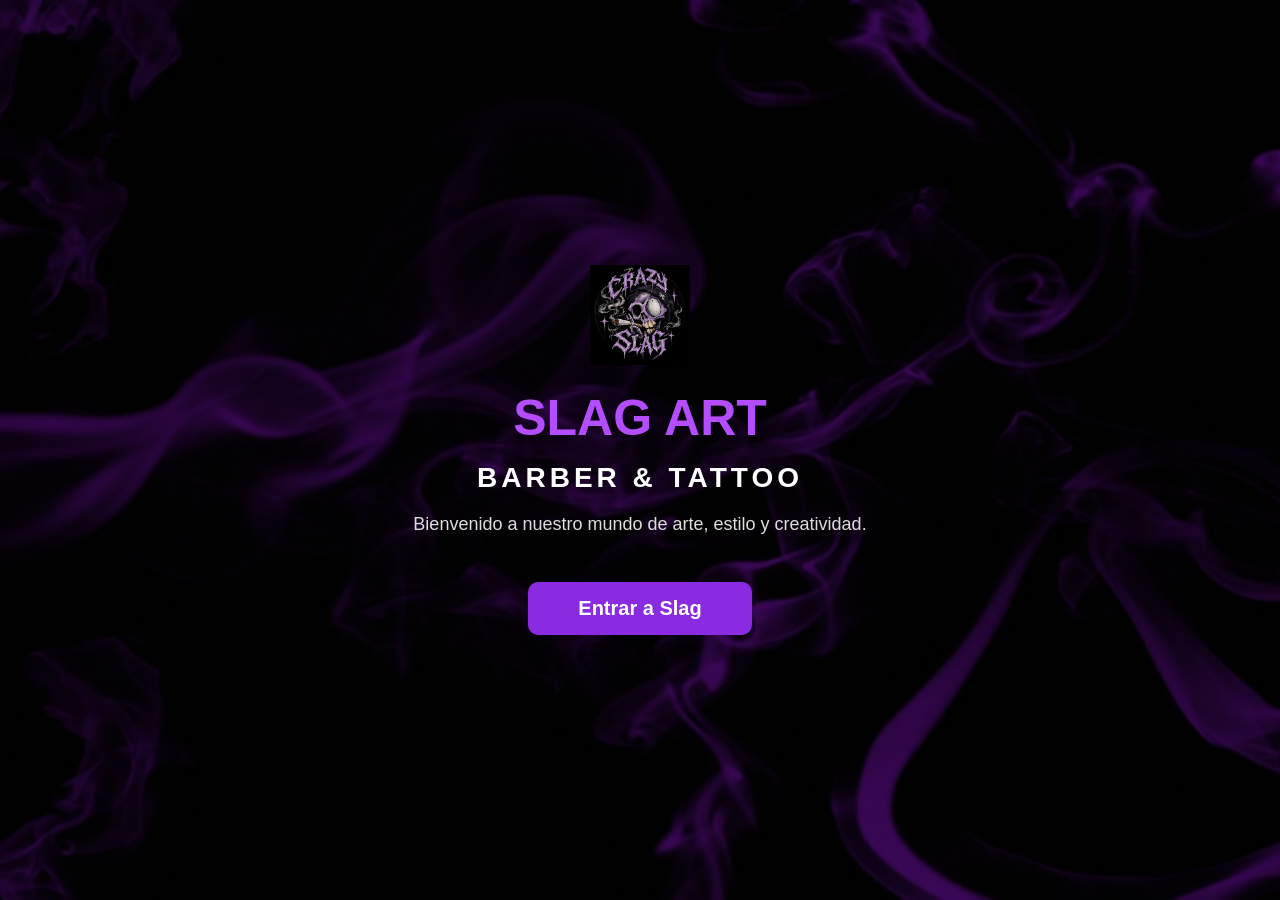
<file: index.html>
<!DOCTYPE html>
<html lang="es">
<head>
    <meta charset="UTF-8">
    <meta name="viewport" content="width=device-width, initial-scale=1.0">

    <title>SLAG ART | Bienvenidos</title>

    <link rel="stylesheet" href="css/estilos.css">
</head>

<body>

    <div class="portada">

        <img src="Imagenes/logoslag.png" alt="Logo SLAG ART">

        <h1>SLAG ART</h1>

        <h2>BARBER & TATTOO</h2>

        <p>Bienvenido a nuestro mundo de arte, estilo y creatividad.</p>

        <a href="inicio.html" class="boton" id="btnEntrar">
         Entrar a Slag
        </a>

    </div>
    <body class="pagina-portada"></body>
    <script src="js/script.js"></script>

</body>
</html>
</file>
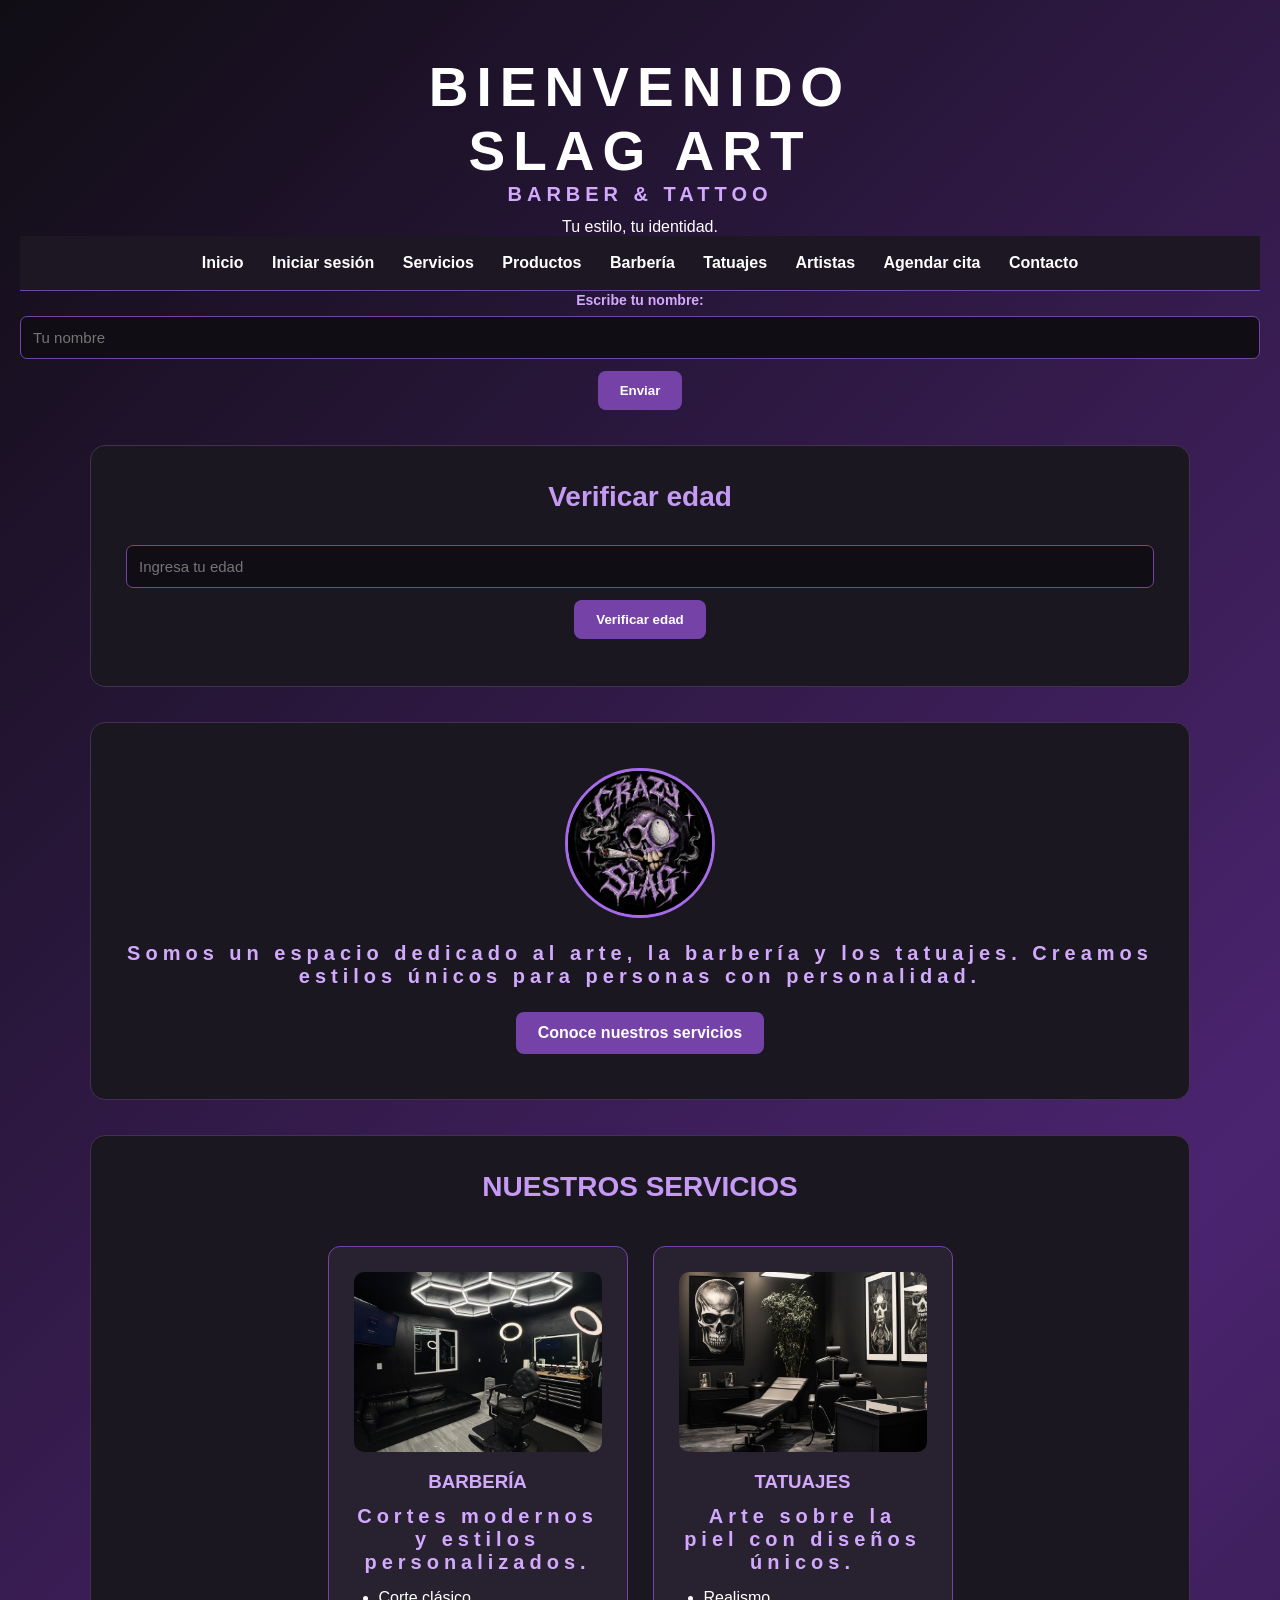
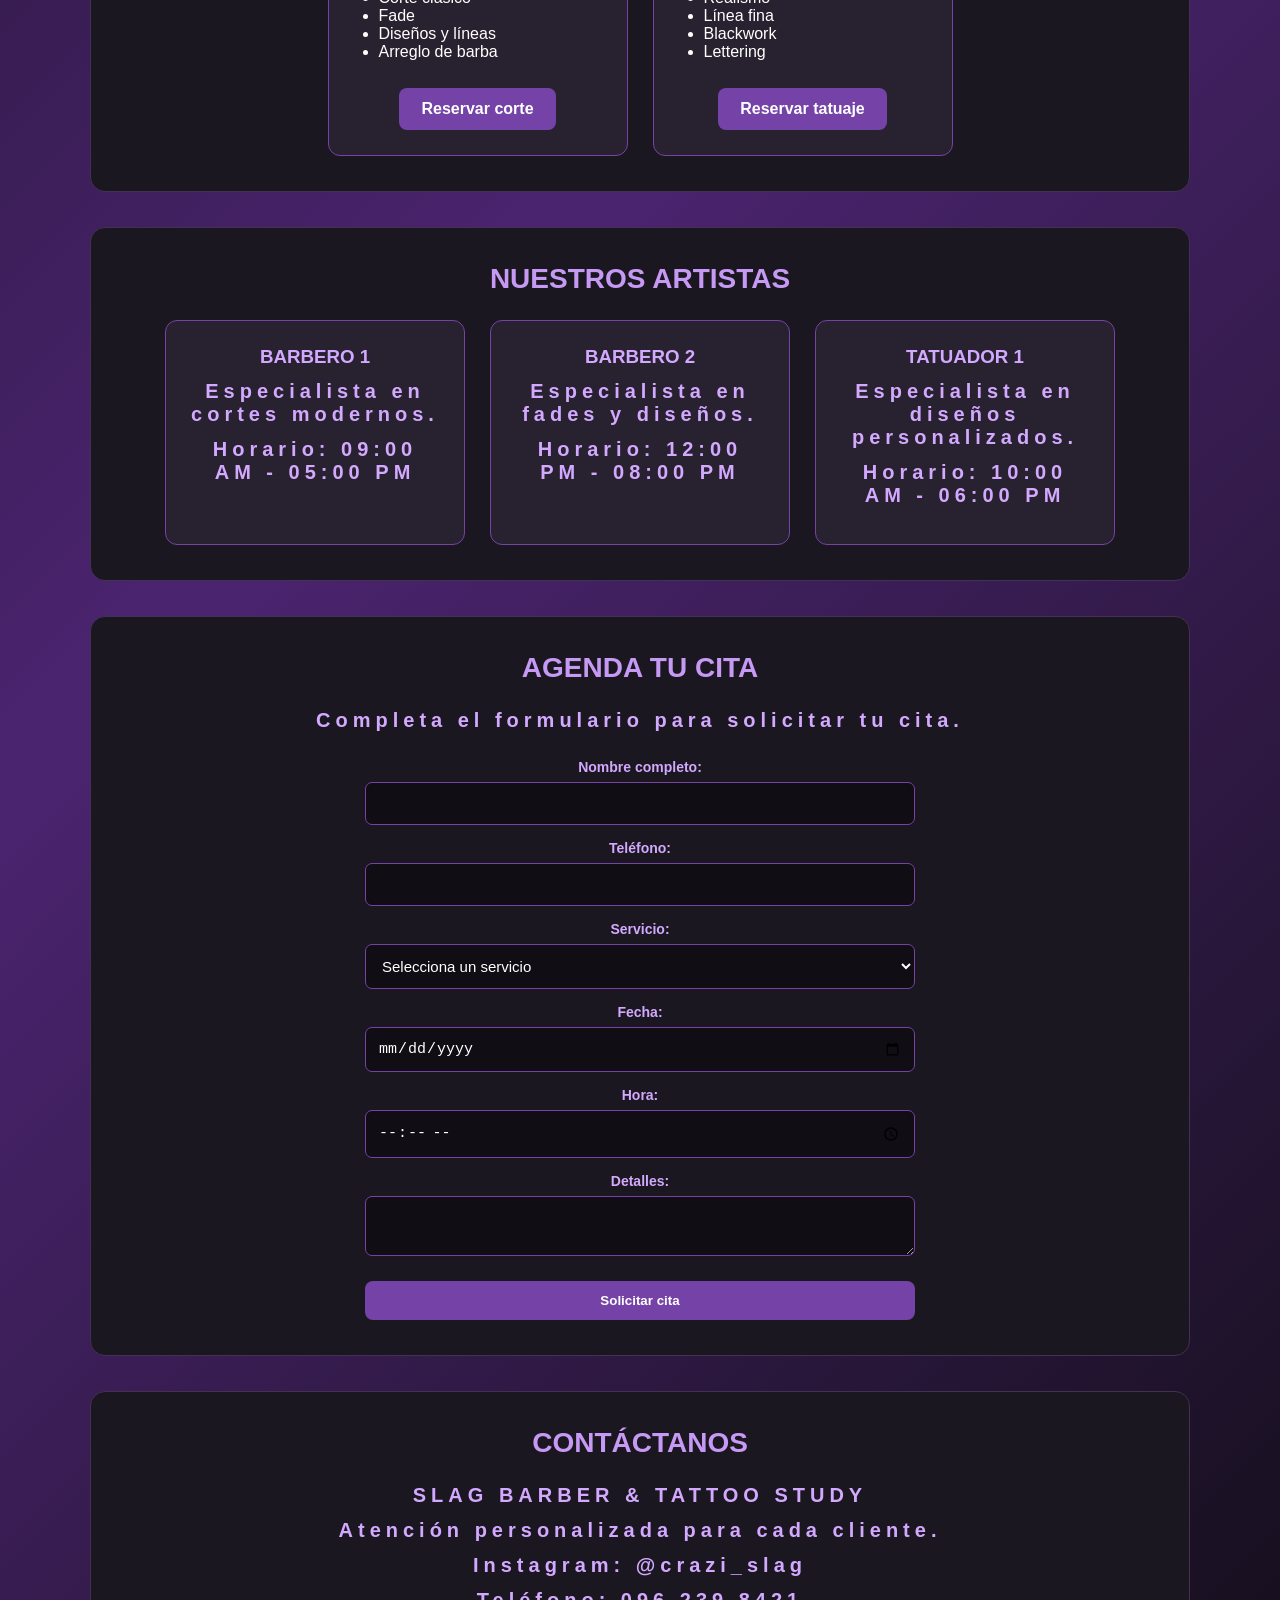
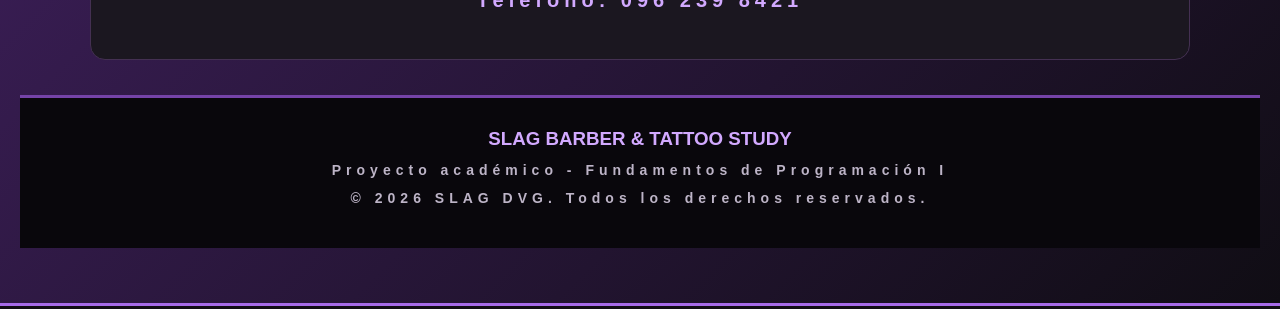
<file: Inicio.html>
<!DOCTYPE html>
<html lang="es">
<head>
    <link rel="stylesheet" href="css/estilos.css">
    <meta charset="UTF-8">
    <meta name="viewport" content="width=device-width, initial-scale=1.0">
    <title>SLAG BARBER & TATTOO STUDY</title>
</head>
      
<body>

    <header id="inicio">
         <h1>BIENVENIDO</h1>
        <h1>SLAG ART</h1>
        <p>BARBER & TATTOO</p>
        <span>Tu estilo, tu identidad.</span>
          <nav> 
        <a href="#inicio">Inicio</a>
        <a href="pagina5.html">Iniciar sesión</a>
        <a href="#servicios">Servicios</a>
         <a href="pagina4.html">Productos</a>
        <a href="pagina2.html">Barbería</a>
        <a href="pagina3.html">Tatuajes</a>
        <a href="#equipo">Artistas</a>
        <a href="#citas">Agendar cita</a>
        <a href="#contacto">Contacto</a>
    </nav>
    <label>Escribe tu nombre:</label>

    <input type="text" id="nombrebienvenida" placeholder="Tu nombre">

    <button onclick="mostrarNombre()">Enviar</button>

    <h2 id="resultado"></h2>
    <script>
        function mostrarNombre() {

            let nombre = document.getElementById("nombrebienvenida").value;

            if (nombre === "") {
                alert("Por favor, escribe tu nombre");
            } else {
                document.getElementById("resultado").innerHTML =
                    "¡Hola " + nombre + "! Bienvenido a Slag Art.";
            }

        }
      
    </script>
    
<section>
    <h2>Verificar edad</h2>
    <input type="number" id="edadUsuario" placeholder="Ingresa tu edad">
    <button id="btnVerificar" type="button">Verificar edad</button>
    <p id="resultadoEdad"></p>
</section>

        <section class="presentacion">
              <img src="Imagenes/logoslag.png" alt="Logo SLAG ART">
        
            <p>
                Somos un espacio dedicado al arte, la barbería
                y los tatuajes. Creamos estilos únicos para personas
                con personalidad.
            </p>
            <a class="boton" href="#servicios">Conoce nuestros servicios</a>
        </section>

        <section id="servicios">
            <h2>NUESTROS SERVICIOS</h2> 
             
        <br>

            <div class="contenedor">

                <article class="tarjeta" id="barberia">
                 <img src="Imagenes/barber.png"alt="Servicio de barbería">
                    <h3>BARBERÍA</h3>
                    <p>Cortes modernos y estilos personalizados.</p>
                    <ul>
                        <li>Corte clásico</li>
                        <li>Fade</li>
                        <li>Diseños y líneas</li>
                        <li>Arreglo de barba</li>
                    </ul>
                    <a href="#citas" class="boton">Reservar corte</a>
                </article>

                <article class="tarjeta" id="tatuajes">
                    <img src="Imagenes/tatto.png"alt="Diseños de tatuajes">
                    <h3>TATUAJES</h3>
                    <p>Arte sobre la piel con diseños únicos.</p>
                    <ul>
                        <li>Realismo</li>
                        <li>Línea fina</li>
                        <li>Blackwork</li>
                        <li>Lettering</li>
                    </ul>
                    <a href="#citas" class="boton">Reservar tatuaje</a>
                </article>

            </div>
        </section>

        <section id="equipo">
            <h2>NUESTROS ARTISTAS</h2>

            <div class="contenedor">
                <article class="tarjeta">
                    <h3>BARBERO 1</h3>
                    <p>Especialista en cortes modernos.</p>
                    <p>Horario: 09:00 AM - 05:00 PM</p>
                </article>

                <article class="tarjeta">
                    <h3>BARBERO 2</h3>
                    <p>Especialista en fades y diseños.</p>
                    <p>Horario: 12:00 PM - 08:00 PM</p>
                </article>

                <article class="tarjeta">
                    <h3>TATUADOR 1</h3>
                    <p>Especialista en diseños personalizados.</p>
                    <p>Horario: 10:00 AM - 06:00 PM</p>
                </article>
            </div>
        </section>

        <section id="citas">
            <h2>AGENDA TU CITA</h2>
            <p>Completa el formulario para solicitar tu cita.</p>

    
               <form id="formularioCita">
             <label for="nombre">Nombre completo:</label>
             <input type="text" id="nombre" required>
             <label for="telefono">Teléfono:</label>
            <input type="tel" id="telefono" required>

             <label for="servicio">Servicio:</label>
             <select id="servicio" required>
             <option value="">Selecciona un servicio</option>
             <option value="Barbería">Barbería</option>
             <option value="Tatuaje">Tatuaje</option>
             </select>
             <label for="fecha">Fecha:</label>
             <input type="date" id="fecha" required>
             <label for="hora">Hora:</label>
             <input type="time" id="hora" required>
             <label for="mensaje">Detalles:</label>
             <textarea id="mensaje"></textarea>
             <button type="submit">Solicitar cita</button>
            </form>


                
        </section>
        <section id="contacto">
            <h2>CONTÁCTANOS</h2>
            <p>SLAG BARBER & TATTOO STUDY</p>
            <p>Atención personalizada para cada cliente.</p>
            <p>Instagram: @crazi_slag</p>
            <p>Teléfono: 096 239 8421</p>
        </section>

    </main>

    <footer>
        <h3>SLAG BARBER & TATTOO STUDY</h3>
        <p>Proyecto académico - Fundamentos de Programación I</p>
        <p>© 2026 SLAG DVG. Todos los derechos reservados.</p>
    </footer>

    <script src="js/script.js"></script>
</body>
</html>
</file>
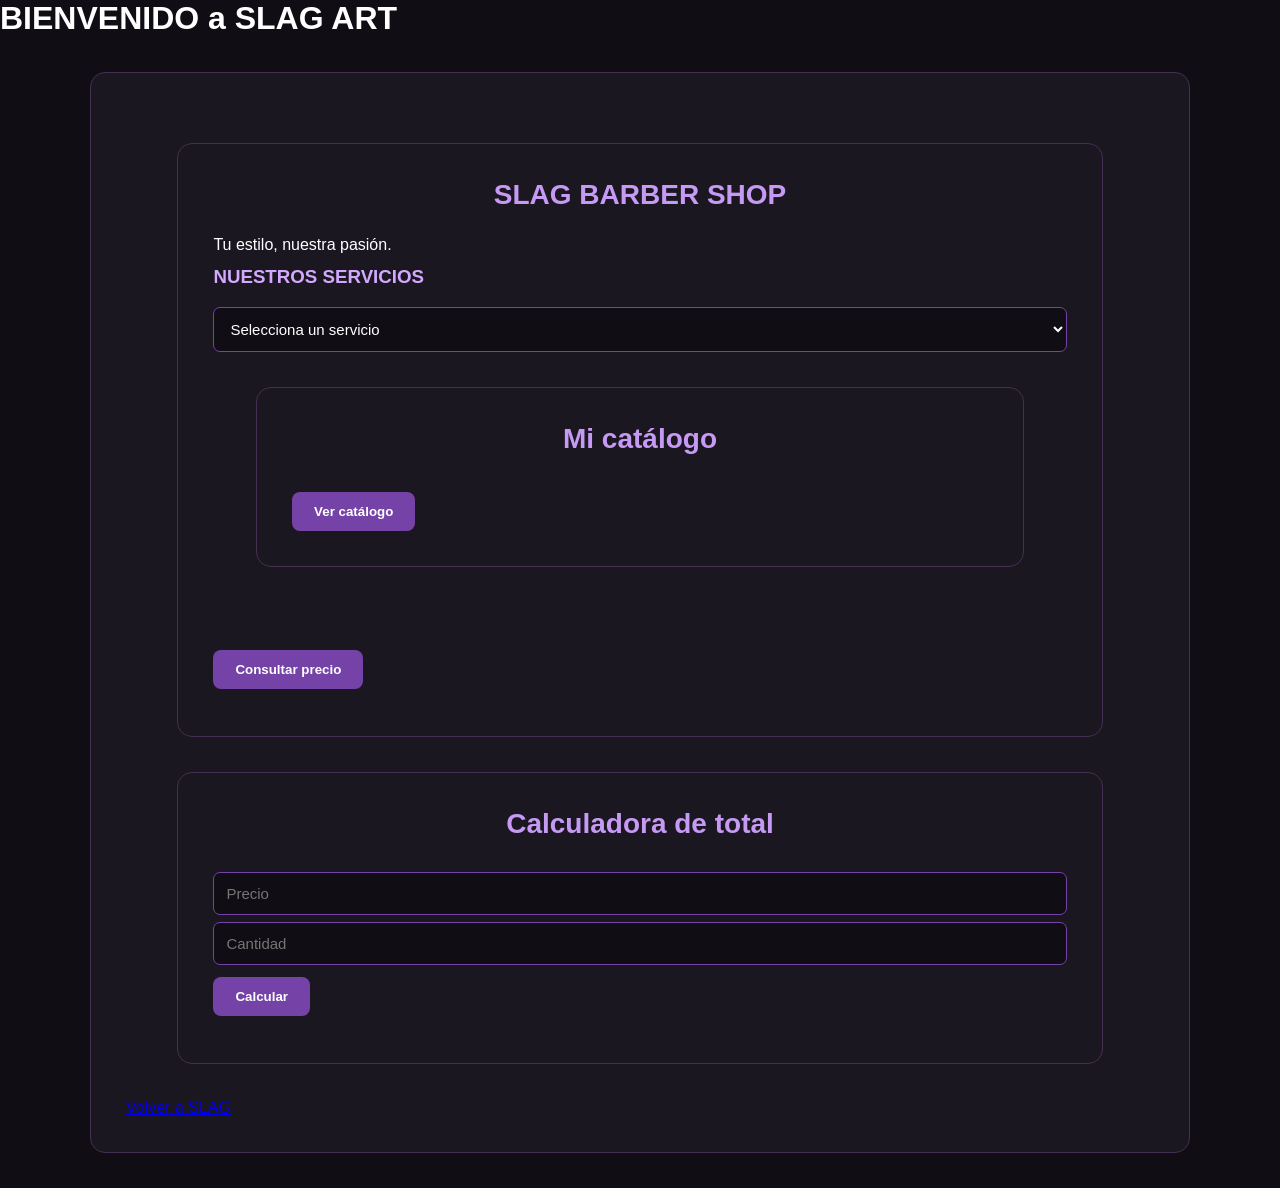
<file: pagina2.html>
<!DOCTYPE html>
<html lang="es">
<head>
  <link rel="stylesheet" href="css/estilos.css">
    <meta charset="UTF-8">
    <title>Ingresar nombre</title>
</head>
<body>

    <h1>BIENVENIDO a SLAG ART</h1>
<section>
<section id="barberia">

    <h2>SLAG BARBER SHOP</h2>
    <p>Tu estilo, nuestra pasión.</p>

    <h3>NUESTROS SERVICIOS</h3>

    <select id="servicioBarberia">
        <option value="">Selecciona un servicio</option>
        <option value="5">Corte clásico - $5</option>
        <option value="7">Corte degradado - $7</option>
        <option value="3">Arreglo de barba - $3</option>
        <option value="10">Corte y barba - $10</option>
        <option value="4">Diseño de cejas - $4</option>
    </select>
<section>

    <h2>Mi catálogo</h2>

    <button id="btnCatalogo">Ver catálogo</button>

    <ul id="listaCatalogo"></ul>

</section>
    <br><br>

    <button id="btnBarberia">Consultar precio</button>

    <p id="resultadoBarberia"></p>

</section>
<section>

    <h2>Calculadora de total</h2>

    <input type="text" id="campoPrecio" placeholder="Precio">

    <input type="text" id="campoCantidad" placeholder="Cantidad">

    <button id="btnTotal">Calcular</button>

    <p id="resultadoTotal"></p>

</section>
<a href="inicio.html">Volver a SLAG</a>
<script src="js/script.js"></script>
</body>
</html>
</file>
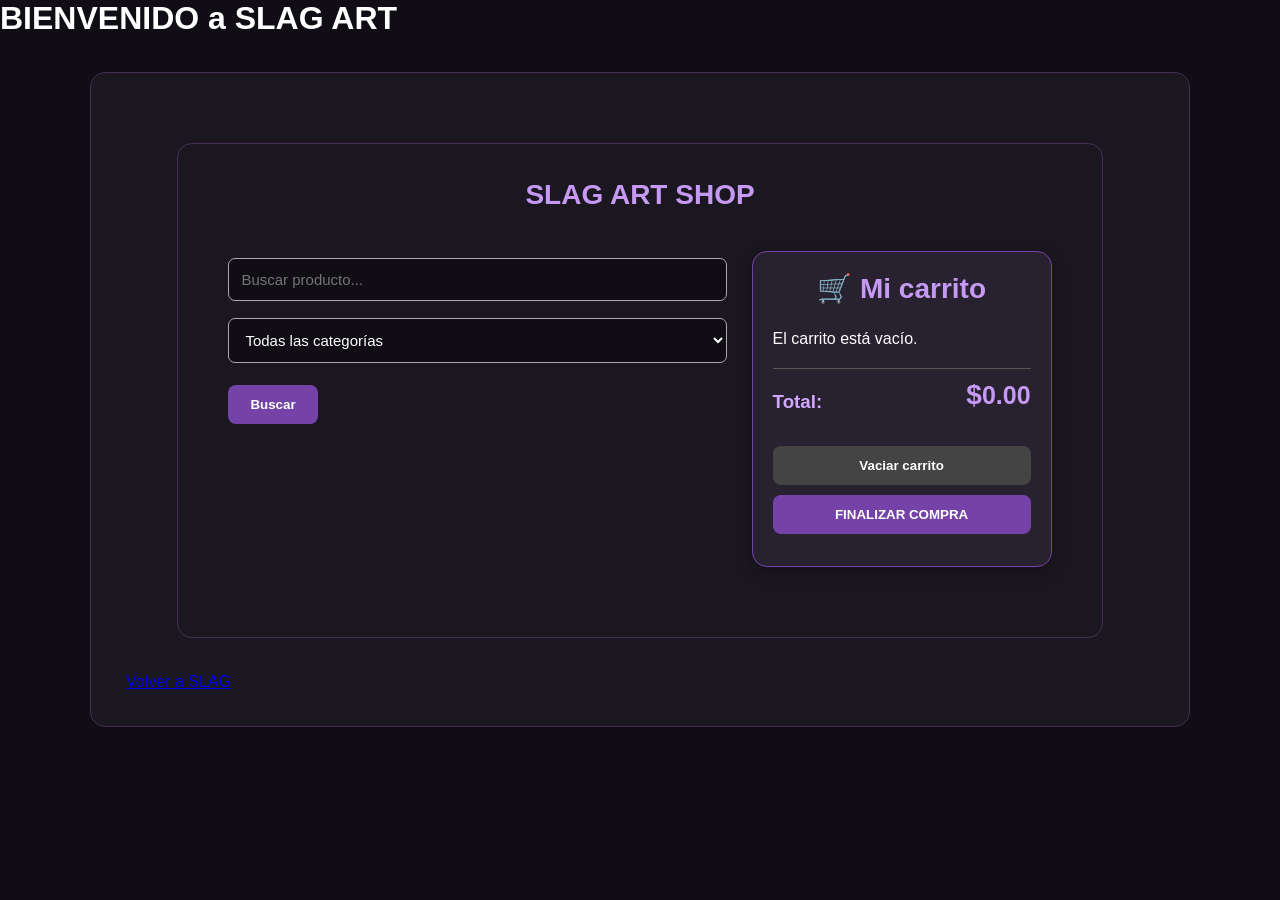
<file: pagina4.html>
<!DOCTYPE html>
<html lang="es">
<head>
    <link rel="stylesheet" href="css/estilos.css">
    <meta charset="UTF-8">
    <title>SLAG ART SHOP  </title>
</head>
<body>
      <h1>BIENVENIDO a SLAG ART</h1>
<section>

<section id="Productos">

    <h2>SLAG ART SHOP</h2>

    <div class="tienda-contenedor">

        <!-- PRODUCTOS -->
        <div class="zona-productos">

            <div class="buscador">
                <input type="text" id="campoBuscar"
                    placeholder="Buscar producto...">

                <select id="selCategoria">
                    <option value="todas">Todas las categorías</option>
                    <option value="Ropa">Ropa</option>
                    <option value="Vapes">Vapeo</option>
                    <option value="Accesorios">Accesorios</option>
                    <option value="Calzado">Calzado</option>
                </select>

                <button id="btnFiltrar">Buscar</button>
            </div>

            <ul id="listaProductos" class="productos-grid"></ul>

        </div>

        <!-- CARRITO -->
        <aside class="carrito-panel">

            <h2>🛒 Mi carrito</h2>

            <p id="textoCarrito">El carrito está vacío.</p>

            <ul id="listaCarrito"></ul>

            <div class="total-compra">
                <h3>Total:</h3>
                <h2>$<span id="totalCarrito">0.00</span></h2>
            </div>

            <button id="btnVaciar">Vaciar carrito</button>

           <button id="btnComprar" onclick="finalizarCompra()">
    FINALIZAR COMPRA
</button>

<p id="Muchas gracias por confiar en Slag, te esperamos vuelve pronto"></p>

        </aside>

    </div>
</section>
<a href="inicio.html">Volver a SLAG</a>
<script src="js/script.js"></script>
</body>
</html>
</file>
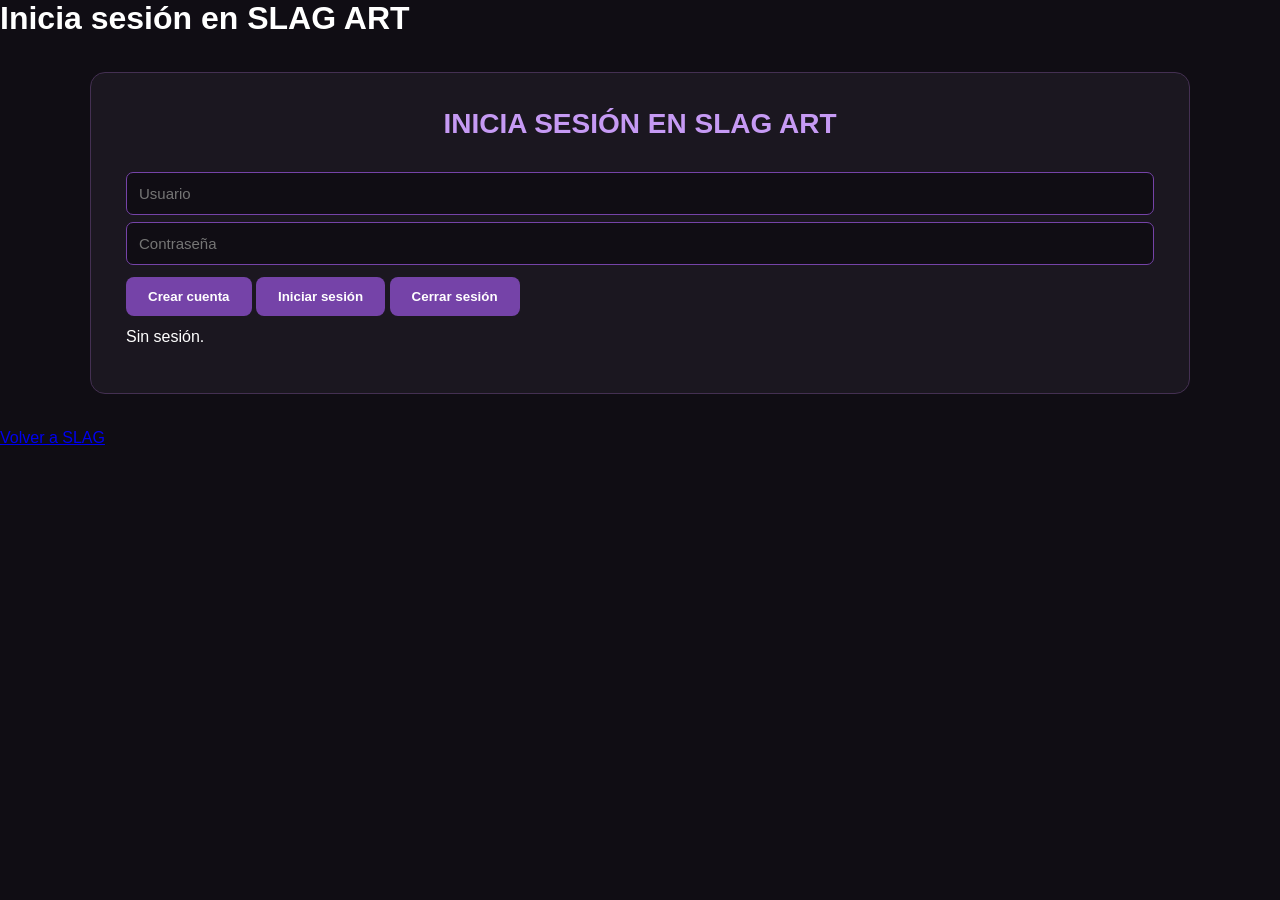
<file: pagina5.html>
<!DOCTYPE html>
<html lang="es">
<head>
    <link rel="stylesheet" href="css/estilos.css">
    <meta charset="UTF-8">
    <title>INICIA SESIÓN </title>
</head>
    
<body>
                 <h1>Inicia sesión en SLAG ART</h1>
    <section id="zonaCuenta">
    <h2>INICIA SESIÓN EN SLAG ART</h2>
    <input type="text" id="cuUsuario" placeholder="Usuario">
    <input type="password" id="cuClave" placeholder="Contraseña">
    <button id="btnRegistro">Crear cuenta</button>
    <button id="btnEntrar">Iniciar sesión</button>
    <button id="btnSalir">Cerrar sesión</button>
    <p id="mensajeCuenta"></p>
    <p id="estadoSesion">Sin sesión.</p>
</section>

      <a href="Inicio.html">Volver a SLAG</a>
<script src="js/script.js"></script>
</body>
</html>
</file>
<file: css/estilos.css>
/* =================================
   CONFIGURACIÓN GENERAL
================================= */

* {
    margin: 0;
    padding: 0;
    box-sizing: border-box;
    scroll-behavior: smooth;
}

body {
    background-color: #100d14;
    color: white;
    font-family: Arial, sans-serif;
}

/* =================================
   PORTADA PRINCIPAL
================================= */

body.pagina-portada {
    background-image:
        linear-gradient(rgba(0, 0, 0, 0.65),
                        rgba(0, 0, 0, 0.65)),
        url("../Imagenes/potada.jpg");

    background-size: cover;
    background-position: center;
    background-repeat: no-repeat;
    background-attachment: fixed;

    min-height: 100vh;
    display: flex;
    justify-content: center;
    align-items: center;
    text-align: center;
}

.portada {
    padding: 30px;
}

.portada img {
    width: 100px;
    height: 100px;
    max-width: 80%;
    object-fit: contain;
    margin-bottom: 20px;
}

.portada h1 {
    color: #b44cff;
    font-size: 50px;
    margin-bottom: 15px;
}

.portada h2 {
    color: white;
    margin-bottom: 20px;
    letter-spacing: 4px;
}

.portada p {
    font-size: 18px;
    margin-bottom: 35px;
    color: #ddd;
}

.portada .boton {
    display: inline-block;
    background: #8a2be2;
    color: white;
    padding: 15px 50px;
    text-decoration: none;
    font-size: 20px;
    font-weight: bold;
    border-radius: 10px;
    transition: 0.3s;
}

.portada .boton:hover {
    background: #bd65ff;
    transform: scale(1.05);
}

/* =================================
   ENCABEZADO DEL INICIO
================================= */

header {
    background: linear-gradient(135deg, #100d14, #4b2470, #100d14);
    text-align: center;
    padding: 55px 20px;
    border-bottom: 3px solid #a66be8;
}

header h1 {
    font-size: 55px;
    letter-spacing: 8px;
    color: white;
}

header p {
    color: #d2a9ff;
    font-size: 20px;
    letter-spacing: 5px;
    font-weight: bold;
}

header span {
    color: white;
    display: block;
    margin-top: 10px;
}

/* =================================
   MENÚ DE NAVEGACIÓN
================================= */

nav {
    background-color: #1c1723;
    padding: 18px;
    text-align: center;
    position: sticky;
    top: 0;
    z-index: 100;
    border-bottom: 1px solid #7543a8;
}

nav a {
    color: white;
    text-decoration: none;
    margin: 8px 12px;
    font-weight: bold;
    transition: 0.3s;
}

nav a:hover {
    color: #c69af4;
}

/* =================================
   SECCIONES
================================= */

section {
    background-color: #1b1720;
    margin: 35px auto;
    padding: 35px;
    width: 90%;
    max-width: 1100px;
    border-radius: 15px;
    border: 1px solid #443052;
    scroll-margin-top: 90px;
}

h2 {
    color: #c69af4;
    text-align: center;
    margin-bottom: 25px;
    font-size: 28px;
}

h3 {
    color: #d2a9ff;
    margin-bottom: 12px;
}

p {
    margin-bottom: 12px;
}

/* =================================
   PRESENTACIÓN
================================= */

.presentacion {
    text-align: center;
    padding: 45px 30px;
}

.presentacion img {
    width: 150px;
    height: 150px;
    object-fit: cover;
    border-radius: 50%;
    border: 3px solid #a66be8;
    margin-bottom: 20px;
}

/* =================================
   TARJETAS
================================= */

.contenedor {
    display: flex;
    justify-content: center;
    gap: 25px;
    flex-wrap: wrap;
}

.tarjeta {
    background-color: #28212f;
    padding: 25px;
    border-radius: 12px;
    width: 300px;
    border: 1px solid #7543a8;
    text-align: center;
}

.tarjeta img {
    width: 100%;
    height: 180px;
    object-fit: cover;
    border-radius: 10px;
    margin-bottom: 15px;
}

.tarjeta ul {
    text-align: left;
    padding-left: 25px;
    margin: 15px 0;
}

/* =================================
   BOTONES
================================= */

.boton,
button {
    display: inline-block;
    background-color: #7543a8;
    color: white;
    padding: 12px 22px;
    border: none;
    border-radius: 8px;
    text-decoration: none;
    font-weight: bold;
    cursor: pointer;
    margin-top: 12px;
    transition: 0.3s;
}

.boton:hover,
button:hover {
    background-color: #a66be8;
    color: #100d14;
}

/* =================================
   FORMULARIOS
================================= */

form {
    max-width: 550px;
    margin: auto;
    display: flex;
    flex-direction: column;
}

label {
    margin-top: 15px;
    color: #d2a9ff;
    font-weight: bold;
    font-size: 14px;
}

input,
select,
textarea {
    padding: 12px;
    margin-top: 7px;
    border: 1px solid #7543a8;
    border-radius: 7px;
    background-color: #100d14;
    color: white;
    width: 100%;
    font-size: 15px;
}

input:focus,
select:focus,
textarea:focus {
    outline: 2px solid #a66be8;
}

form button {
    width: 100%;
    margin-top: 25px;
}

#contacto {
    text-align: center;
}

/* =================================
   IMÁGENES
================================= */

.foto-diseño {
    max-width: 100%;
    width: 320px;
    border-radius: 12px;
    display: block;
}

.foto-producto {
    max-width: 100%;
    width: 160px;
    border-radius: 12px;
    display: block;
    margin: 0 auto;
}

.video-contenedor {
    display: flex;
    justify-content: center;
    margin: 20px auto;
}

.video-contenedor video {
    width: 300px;
    max-width: 90%;
    border-radius: 15px;
}
footer {
    background-color: #09070c;
    text-align: center;
    padding: 30px 15px;
    border-top: 3px solid #7543a8;
}

footer p {
    color: #bdb4c7;
    font-size: 14px;
}


@media (max-width: 700px) {

    header h1 {
        font-size: 38px;
    }

    nav a {
        display: inline-block;
        margin: 7px;
    }

    section {
        width: 94%;
        padding: 22px;
    }

    .tarjeta {
        width: 100%;
    }

    .portada h1 {
        font-size: 38px;
    }

    .portada img {
        width: 90px;
        height: 90px;
    }

    .foto-diseño,
    .foto-producto {
        max-width: 100%;
    }
}
.diseno-tatuaje {
    text-align: center;
    margin: 20px;
}

.diseno-tatuaje img {
    width: 200px;
    height: 200px;
    object-fit: cover;
    border-radius: 10px;
}

.btn-me-gusta {
    display: block;
    margin: 10px auto;
    padding: 10px 20px;
    background-color: black;
    color: white;
    border: none;
    border-radius: 8px;
    cursor: pointer;
    font-size: 16px;
}

.btn-me-gusta:hover {
    background-color: #ff1744;
}

/* DISEÑO GENERAL DE LA TIENDA */

.tienda-contenedor {
    display: grid;
    grid-template-columns: 1fr 320px;
    gap: 25px;
    align-items: start;
    max-width: 1200px;
    margin: 30px auto;
    padding: 15px;
}

/* PRODUCTOS */

.productos-grid {
    display: grid;
    grid-template-columns: repeat(3, 1fr);
    gap: 20px;
    padding: 0;
    list-style: none;
}

.productos-grid li {
    background: #202020;
    color: white;
    padding: 15px;
    border-radius: 12px;
    text-align: center;
    box-shadow: 0 4px 12px rgba(0,0,0,0.3);
}

.foto-producto {
    width: 100%;
    height: 160px;
    object-fit: contain;
    border-radius: 8px;
}

.productos-grid button {
    background: #c00000;
    color: white;
    padding: 10px 15px;
    border: none;
    border-radius: 7px;
    cursor: pointer;
}

/* CARRITO LATERAL */

.carrito-panel {
    background: #202020;
    color: white;
    padding: 22px;
    border-radius: 15px;
    position: sticky;
    top: 20px;
    box-shadow: 0 5px 15px rgba(0,0,0,0.3);
}

.carrito-panel h2 {
    text-align: center;
    color: white;
}

.carrito-panel ul {
    padding-left: 20px;
}

.carrito-panel li {
    margin-bottom: 12px;
}

.total-compra {
    border-top: 1px solid #555;
    margin-top: 20px;
    padding-top: 10px;
    display: flex;
    justify-content: space-between;
    align-items: center;
}

.total-compra h2 {
    color: #ff3333;
}

/* BOTONES */

.carrito-panel button {
    width: 100%;
    padding: 12px;
    margin-top: 10px;
    border: none;
    border-radius: 8px;
    cursor: pointer;
    font-weight: bold;
}

#btnVaciar {
    background: #555;
    color: white;
}

#btnComprar {
    background: #c00000;
    color: white;
}

.carrito-panel button:hover,
.productos-grid button:hover {
    opacity: 0.8;
}

/* BUSCADOR */

.buscador {
    display: flex;
    gap: 10px;
    flex-wrap: wrap;
    margin-bottom: 20px;
}

.buscador input,
.buscador select {
    padding: 12px;
    border-radius: 7px;
    border: 1px solid #aaa;
}

/* CELULARES */

@media (max-width: 800px) {

    .tienda-contenedor {
        grid-template-columns: 1fr;
    }

    .productos-grid {
        grid-template-columns: repeat(2, 1fr);
    }

    .carrito-panel {
        position: static;
    }
}

@media (max-width: 450px) {

    .productos-grid {
        grid-template-columns: 1fr;
    }

}

/* =================================
   TIENDA SLAG - DISEÑO DEFINITIVO
================================= */

.tienda-contenedor {
    display: grid;
    grid-template-columns: minmax(0, 1fr) 300px;
    gap: 25px;
    align-items: start;
    width: 100%;
    margin: 20px auto;
}

/* PRODUCTOS */

#listaProductos {
    display: grid;
    grid-template-columns: repeat(3, minmax(0, 1fr));
    gap: 20px;
    list-style: none;
    padding: 0;
}

#listaProductos li {
    width: 100%;
    background: #28212f;
    border: 1px solid #7543a8;
    padding: 15px;
    border-radius: 12px;
    text-align: center;
}

/* FOTOS */

#listaProductos .foto-producto {
    width: 100%;
    height: 170px;
    object-fit: contain;
    display: block;
    margin: 0 auto 12px;
    border-radius: 10px;
    background: #ffffff;
}

/* CARRITO */

.carrito-panel {
    background: #28212f;
    border: 1px solid #7543a8;
    border-radius: 15px;
    padding: 20px;
    position: sticky;
    top: 90px;
}

.carrito-panel h2 {
    color: #c69af4;
}

#listaCarrito {
    list-style: none;
    padding: 0;
}

#listaCarrito li {
    margin: 12px 0;
    padding: 10px;
    background: #100d14;
    border-radius: 8px;
}

#totalCarrito {
    color: #c69af4;
    font-size: 25px;
}

#btnComprar {
    width: 100%;
    background: #7543a8;
}

#btnVaciar {
    width: 100%;
    background: #444;
}

/* RESPONSIVE */

@media (max-width: 850px) {
    .tienda-contenedor {
        grid-template-columns: 1fr;
    }

    #listaProductos {
        grid-template-columns: repeat(2, minmax(0, 1fr));
    }

    .carrito-panel {
        position: static;
    }
}

@media (max-width: 480px) {
    #listaProductos {
        grid-template-columns: 1fr;
    }
}
</file>
